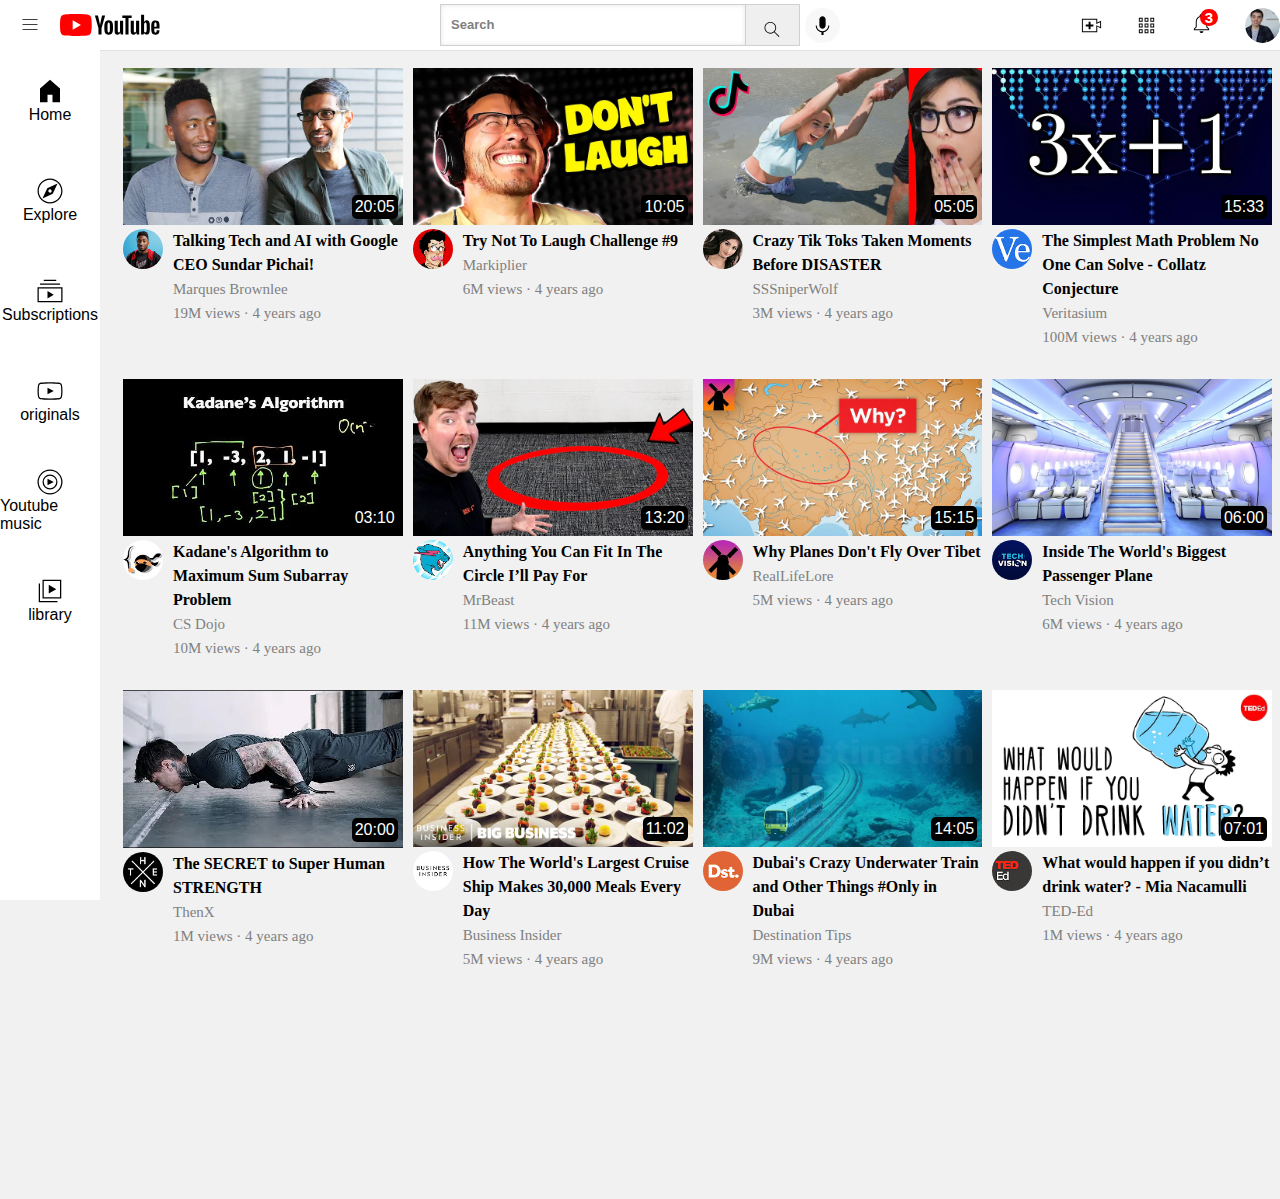
<file: index.html>
<!DOCTYPE html>
<html>
 
 <head> <title>youtube</title>
<link rel="stylesheet" href="youtube.css/videos.css">
<link rel="stylesheet" href="youtube.css/header.css">
<link rel="stylesheet" href="youtube.css/left-setion.css">


<link rel="preconnect" href="https://fonts.googleapis.com">
<link rel="preconnect" href="https://fonts.gstatic.com" crossorigin>
<link href="https://fonts.googleapis.com/css2?family=Press+Start+2P&family=Roboto+Slab:wght@700&family=Roboto:wght@400;500;700&family=Rubik+Mono+One&display=swap" rel="stylesheet">



<style>

  body {
    padding-top: 60px;
  padding-left: 100px;
  padding-bottom: 200px;
  background-color: rgb(241, 241, 241);
  }
</style>

</head>

 

 <body>


<div class="leftside">

<div class="Homediv"><img src="header.css/home.svg"> Home  </div>
<div class="explorediv"> <img src="header.css/explore.svg">Explore </div>
<div class="subscirptiondiv"> <img src="header.css/subscriptions.svg">Subscriptions  </div>
<div class="originalsdiv"> <img src="header.css/originals.svg">originals  </div>
<div class="musicdiv"> <img src="header.css/youtube-music.svg">Youtube music  </div>
<div class="librarydiv"> <img src="header.css/library.svg"> library  </div>
  
</div>




  <div class="header">

  <div class="leftsection"><img class="hamburger" src="header.css/hamburger-menu.svg"><img class="youtubelogo" src="header.css/youtube-logo.svg"></div>


  <div class="middlesection">
    <input class="searchengine" type="text" placeholder="Search">
    <button class="searchbutton">
        <img class="searchimg" src="header.css/search.svg" alt="">
        <div class="searchhover">search</div>
    </button>
         <img class="voicesearch" src="header.css/voice-search-icon.svg" alt="">
  </div>


  <div class="rightsection"> <img class="upload" src="header.css/upload.svg"> <img class="apps" src="header.css/youtube-apps.svg" alt="">
     <div class="notificationbox">
      <img class="notification" src="header.css/notifications.svg">
      <div class="notificationnumber">3</div>
     </div>
    
     <img class="channeltop" src="header.css/my-channel.jpeg" alt="">
    </div>
  
  
    </div>


  




  <div class="grid">

    <div class="container1">
      <div class="thumbnaildev">
        <img class="thumbnail" src="thumbnail-1.webp">
        <div class="videotime">20:05</div>

      
      </div>
      <div class="videoinfosdev"> 
        
        <div class="channeldev"><img class="channel" src="channel-1.jpeg" alt=""></div>
        <div class="paradev"><p class="para1">
          Talking Tech and AI with Google CEO Sundar Pichai!</p>
        <p class="para2">Marques Brownlee</p>
      <p class="para3">19M views 	&#183;  4 years ago</p></div>
      </div>
  
  
  </div>
  
  <div class="container1">
    <div class="thumbnaildev">
      <div class="videotime">10:05</div>
      <img class="thumbnail" src="thumbnail-2.webp"></div>
    <div class="videoinfosdev"> 
      <div class="channeldev"><img class="channel" src="channel-2.jpeg" alt=""></div>
      <div class="paradev"><p class="para1">
        Try Not To Laugh Challenge #9</p>
      <p class="para2">Markiplier</p>
    <p class="para3">6M views 	&#183;  4 years ago</p></div>
    </div>
  
  
  </div>
  
  
  <div class="container1">
    <div class="thumbnaildev">
      <div class="videotime">05:05</div>
      <img class="thumbnail" src="thumbnail-3.webp"></div>
    <div class="videoinfosdev"> 
      <div class="channeldev"><img class="channel" src="channel-3.jpeg" alt=""></div>
      <div class="paradev"><p class="para1">
        Crazy Tik Toks Taken Moments Before DISASTER</p>
      <p class="para2">SSSniperWolf</p>
    <p class="para3">3M views 	&#183;  4 years ago</p></div>
    </div>
  
  
  </div>
  
  
  <div class="container1">
    <div class="thumbnaildev">
      <div class="videotime">15:33</div>
      <img class="thumbnail" src="thumbnail-4.webp"></div>
    <div class="videoinfosdev"> 
      <div class="channeldev"><img class="channel" src="channel-4.jpeg" alt=""></div>
      <div class="paradev"><p class="para1">
        
  The Simplest Math Problem No One Can Solve - Collatz Conjecture</p>
      <p class="para2">Veritasium</p>
    <p class="para3">100M views 	&#183;  4 years ago</p></div>
    </div>
  
  
  </div>
  
  
  <div class="container1">
    <div class="thumbnaildev">
      <div class="videotime">03:10</div>
      <img class="thumbnail" src="thumbnail-5.webp"></div>
    <div class="videoinfosdev"> 
      <div class="channeldev"><img class="channel" src="channel-5.jpeg" alt=""></div>
      <div class="paradev"><p class="para1">
        Kadane's Algorithm to Maximum Sum Subarray Problem</p>
      <p class="para2">CS Dojo</p>
    <p class="para3">10M views 	&#183;  4 years ago</p></div>
    </div>
  
  
  </div>
  
  
  <div class="container1">
    <div class="thumbnaildev">
      <div class="videotime">13:20</div>
      <img class="thumbnail" src="thumbnail-6.webp"></div>
    <div class="videoinfosdev"> 
      <div class="channeldev"><img class="channel" src="channel-6.jpeg" alt=""></div>
      <div class="paradev"><p class="para1">
        Anything You Can Fit In The Circle I’ll Pay For</p>
      <p class="para2">MrBeast</p>
    <p class="para3">11M views 	&#183;  4 years ago</p></div>
    </div>
  
  
  </div>
  
  
  <div class="container1">
    <div class="thumbnaildev">
      <div class="videotime">15:15</div>
      <img class="thumbnail" src="thumbnail-7.webp"></div>
    <div class="videoinfosdev"> 
      <div class="channeldev"><img class="channel" src="channel-7.jpeg" alt=""></div>
      <div class="paradev"><p class="para1">
        Why Planes Don't Fly Over Tibet</p>
      <p class="para2">RealLifeLore</p>
    <p class="para3">5M views 	&#183;  4 years ago</p></div>
    </div>
  
  
  </div>
  
  
  <div class="container1">
    <div class="thumbnaildev">
      <div class="videotime">06:00</div>
      <img class="thumbnail" src="thumbnail-8.webp"></div>
    <div class="videoinfosdev"> 
      <div class="channeldev"><img class="channel" src="channel-8.jpeg" alt=""></div>
      <div class="paradev"><p class="para1">
        Inside The World's Biggest Passenger Plane</p>
      <p class="para2">Tech Vision</p>
    <p class="para3">6M views 	&#183;  4 years ago</p></div>
    </div>
  
  
  </div>
  
  
  <div class="container1">
    <div class="thumbnaildev">
      <div class="videotime">20:00</div>
      <img class="thumbnail" src="thumbnail-9.webp"></div>
    <div class="videoinfosdev"> 
      <div class="channeldev"><img class="channel" src="channel-9.jpeg" alt=""></div>
      <div class="paradev"><p class="para1">
        The SECRET to Super Human STRENGTH</p>
      <p class="para2">ThenX</p>
    <p class="para3">1M views 	&#183;  4 years ago</p></div>
    </div>
  
  
  </div>
  
  
  <div class="container1">
    <div class="thumbnaildev">
      <div class="videotime">11:02</div>
      <img class="thumbnail" src="thumbnail-10.webp"></div>
    <div class="videoinfosdev"> 
      <div class="channeldev"><img class="channel" src="channel-10.jpeg" alt=""></div>
      <div class="paradev"><p class="para1">
        
  How The World's Largest Cruise Ship Makes 30,000 Meals Every Day</p>
      <p class="para2">Business Insider</p>
    <p class="para3">5M views 	&#183;  4 years ago</p></div>
    </div>
  
  
  </div>
  
  
  
  <div class="container1">
    <div class="thumbnaildev"><div class="videotime">14:05</div>
    <img class="thumbnail" src="thumbnail-11.webp"></div>
    <div class="videoinfosdev"> 
      <div class="channeldev"><img class="channel" src="channel-11.jpeg" alt=""></div>
      <div class="paradev"><p class="para1">
        
  Dubai's Crazy Underwater Train and Other Things #Only in Dubai</p>
      <p class="para2">Destination Tips</p>
    <p class="para3">9M views 	&#183;  4 years ago</p></div>
    </div>
  
  
  </div>
  
  
  <div class="container1">
    <div class="thumbnaildev">
      <div class="videotime">07:01</div>
      <img class="thumbnail" src="thumbnail-12.webp"></div>
    <div class="videoinfosdev"> 
      <div class="channeldev"><img class="channel" src="channel-12.jpeg" alt=""></div>
      <div class="paradev"><p class="para1">
        What would happen if you didn’t drink water? - Mia Nacamulli</p>
      <p class="para2">TED-Ed</p>
    <p class="para3">1M views 	&#183;  4 years ago</p></div>
    </div>
  
  </div>
  
  
    
  
  
  
  </div>









  

  









</body>



</html>
</file>
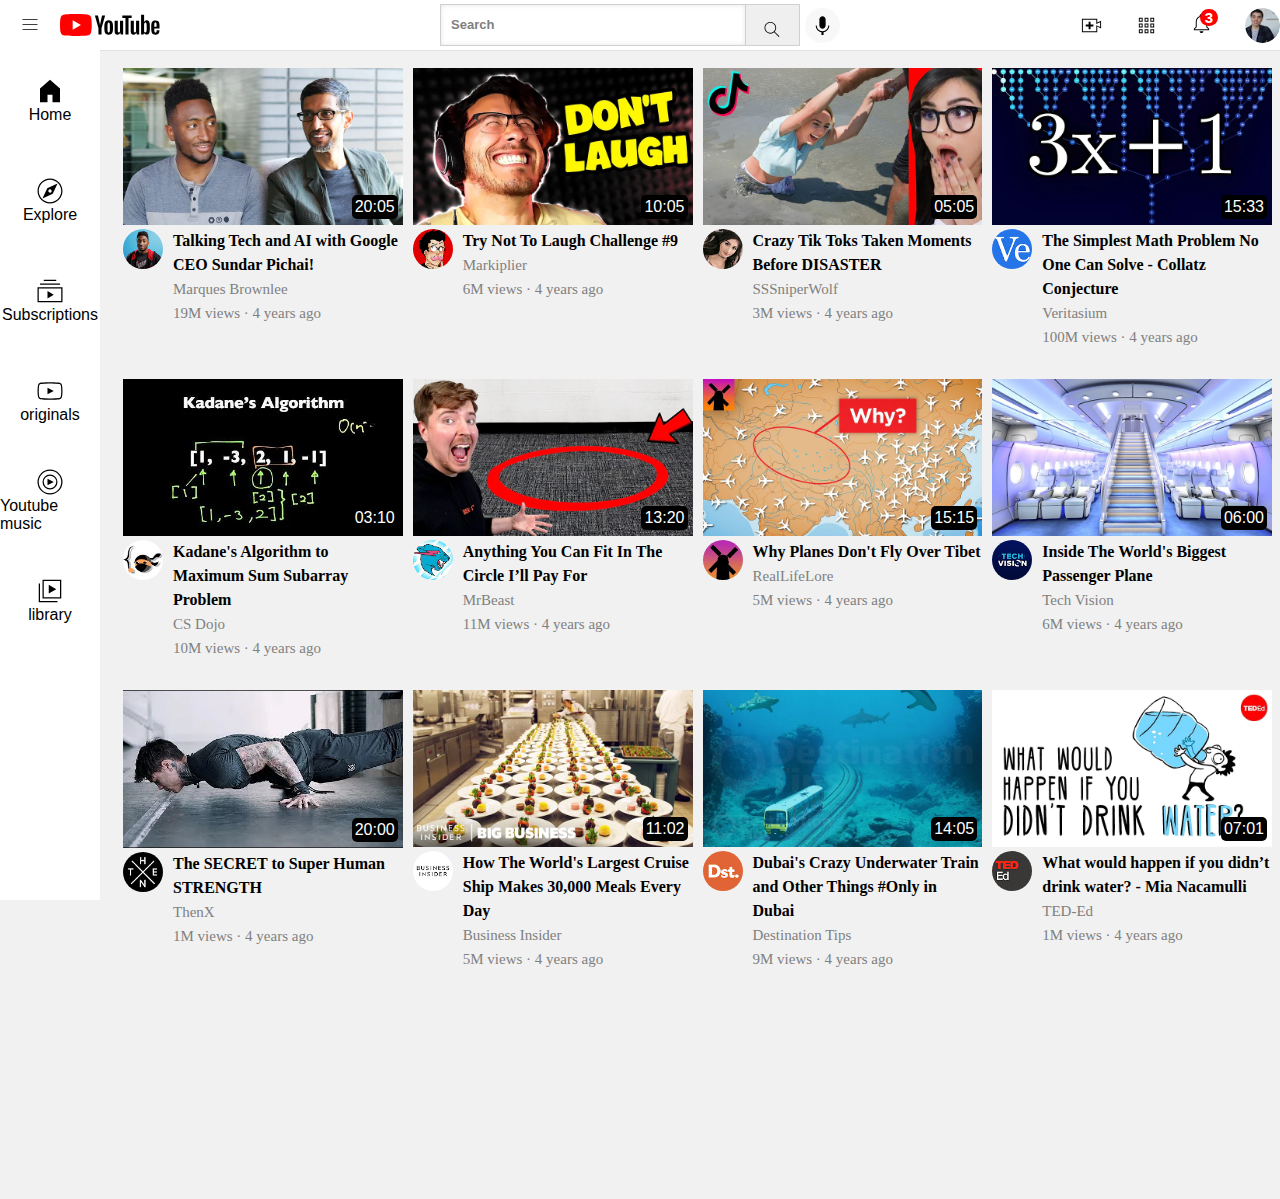
<file: youtube2.html>
<!DOCTYPE html>
<html>
 
 <head> <title>youtube</title>
<link rel="stylesheet" href="youtube.css/videos.css">
<link rel="stylesheet" href="youtube.css/header.css">
<link rel="stylesheet" href="youtube.css/left-setion.css">


<link rel="preconnect" href="https://fonts.googleapis.com">
<link rel="preconnect" href="https://fonts.gstatic.com" crossorigin>
<link href="https://fonts.googleapis.com/css2?family=Press+Start+2P&family=Roboto+Slab:wght@700&family=Roboto:wght@400;500;700&family=Rubik+Mono+One&display=swap" rel="stylesheet">



<style>

  body {
    padding-top: 60px;
  padding-left: 100px;
  padding-bottom: 200px;
  background-color: rgb(241, 241, 241);
  }
</style>

</head>

 

 <body>


<div class="leftside">

<div class="Homediv"><img src="header.css/home.svg"> Home  </div>
<div class="explorediv"> <img src="header.css/explore.svg">Explore </div>
<div class="subscirptiondiv"> <img src="header.css/subscriptions.svg">Subscriptions  </div>
<div class="originalsdiv"> <img src="header.css/originals.svg">originals  </div>
<div class="musicdiv"> <img src="header.css/youtube-music.svg">Youtube music  </div>
<div class="librarydiv"> <img src="header.css/library.svg"> library  </div>
  
</div>




  <div class="header">

  <div class="leftsection"><img class="hamburger" src="header.css/hamburger-menu.svg"><img class="youtubelogo" src="header.css/youtube-logo.svg"></div>


  <div class="middlesection">
    <input class="searchengine" type="text" placeholder="Search">
    <button class="searchbutton">
        <img class="searchimg" src="header.css/search.svg" alt="">
        <div class="searchhover">search</div>
    </button>
         <img class="voicesearch" src="header.css/voice-search-icon.svg" alt="">
  </div>


  <div class="rightsection"> <img class="upload" src="header.css/upload.svg"> <img class="apps" src="header.css/youtube-apps.svg" alt="">
     <div class="notificationbox">
      <img class="notification" src="header.css/notifications.svg">
      <div class="notificationnumber">3</div>
     </div>
    
     <img class="channeltop" src="header.css/my-channel.jpeg" alt="">
    </div>
  
  
    </div>


  




  <div class="grid">

    <div class="container1">
      <div class="thumbnaildev">
        <img class="thumbnail" src="thumbnail-1.webp">
        <div class="videotime">20:05</div>

      
      </div>
      <div class="videoinfosdev"> 
        
        <div class="channeldev"><img class="channel" src="channel-1.jpeg" alt=""></div>
        <div class="paradev"><p class="para1">
          Talking Tech and AI with Google CEO Sundar Pichai!</p>
        <p class="para2">Marques Brownlee</p>
      <p class="para3">19M views 	&#183;  4 years ago</p></div>
      </div>
  
  
  </div>
  
  <div class="container1">
    <div class="thumbnaildev">
      <div class="videotime">10:05</div>
      <img class="thumbnail" src="thumbnail-2.webp"></div>
    <div class="videoinfosdev"> 
      <div class="channeldev"><img class="channel" src="channel-2.jpeg" alt=""></div>
      <div class="paradev"><p class="para1">
        Try Not To Laugh Challenge #9</p>
      <p class="para2">Markiplier</p>
    <p class="para3">6M views 	&#183;  4 years ago</p></div>
    </div>
  
  
  </div>
  
  
  <div class="container1">
    <div class="thumbnaildev">
      <div class="videotime">05:05</div>
      <img class="thumbnail" src="thumbnail-3.webp"></div>
    <div class="videoinfosdev"> 
      <div class="channeldev"><img class="channel" src="channel-3.jpeg" alt=""></div>
      <div class="paradev"><p class="para1">
        Crazy Tik Toks Taken Moments Before DISASTER</p>
      <p class="para2">SSSniperWolf</p>
    <p class="para3">3M views 	&#183;  4 years ago</p></div>
    </div>
  
  
  </div>
  
  
  <div class="container1">
    <div class="thumbnaildev">
      <div class="videotime">15:33</div>
      <img class="thumbnail" src="thumbnail-4.webp"></div>
    <div class="videoinfosdev"> 
      <div class="channeldev"><img class="channel" src="channel-4.jpeg" alt=""></div>
      <div class="paradev"><p class="para1">
        
  The Simplest Math Problem No One Can Solve - Collatz Conjecture</p>
      <p class="para2">Veritasium</p>
    <p class="para3">100M views 	&#183;  4 years ago</p></div>
    </div>
  
  
  </div>
  
  
  <div class="container1">
    <div class="thumbnaildev">
      <div class="videotime">03:10</div>
      <img class="thumbnail" src="thumbnail-5.webp"></div>
    <div class="videoinfosdev"> 
      <div class="channeldev"><img class="channel" src="channel-5.jpeg" alt=""></div>
      <div class="paradev"><p class="para1">
        Kadane's Algorithm to Maximum Sum Subarray Problem</p>
      <p class="para2">CS Dojo</p>
    <p class="para3">10M views 	&#183;  4 years ago</p></div>
    </div>
  
  
  </div>
  
  
  <div class="container1">
    <div class="thumbnaildev">
      <div class="videotime">13:20</div>
      <img class="thumbnail" src="thumbnail-6.webp"></div>
    <div class="videoinfosdev"> 
      <div class="channeldev"><img class="channel" src="channel-6.jpeg" alt=""></div>
      <div class="paradev"><p class="para1">
        Anything You Can Fit In The Circle I’ll Pay For</p>
      <p class="para2">MrBeast</p>
    <p class="para3">11M views 	&#183;  4 years ago</p></div>
    </div>
  
  
  </div>
  
  
  <div class="container1">
    <div class="thumbnaildev">
      <div class="videotime">15:15</div>
      <img class="thumbnail" src="thumbnail-7.webp"></div>
    <div class="videoinfosdev"> 
      <div class="channeldev"><img class="channel" src="channel-7.jpeg" alt=""></div>
      <div class="paradev"><p class="para1">
        Why Planes Don't Fly Over Tibet</p>
      <p class="para2">RealLifeLore</p>
    <p class="para3">5M views 	&#183;  4 years ago</p></div>
    </div>
  
  
  </div>
  
  
  <div class="container1">
    <div class="thumbnaildev">
      <div class="videotime">06:00</div>
      <img class="thumbnail" src="thumbnail-8.webp"></div>
    <div class="videoinfosdev"> 
      <div class="channeldev"><img class="channel" src="channel-8.jpeg" alt=""></div>
      <div class="paradev"><p class="para1">
        Inside The World's Biggest Passenger Plane</p>
      <p class="para2">Tech Vision</p>
    <p class="para3">6M views 	&#183;  4 years ago</p></div>
    </div>
  
  
  </div>
  
  
  <div class="container1">
    <div class="thumbnaildev">
      <div class="videotime">20:00</div>
      <img class="thumbnail" src="thumbnail-9.webp"></div>
    <div class="videoinfosdev"> 
      <div class="channeldev"><img class="channel" src="channel-9.jpeg" alt=""></div>
      <div class="paradev"><p class="para1">
        The SECRET to Super Human STRENGTH</p>
      <p class="para2">ThenX</p>
    <p class="para3">1M views 	&#183;  4 years ago</p></div>
    </div>
  
  
  </div>
  
  
  <div class="container1">
    <div class="thumbnaildev">
      <div class="videotime">11:02</div>
      <img class="thumbnail" src="thumbnail-10.webp"></div>
    <div class="videoinfosdev"> 
      <div class="channeldev"><img class="channel" src="channel-10.jpeg" alt=""></div>
      <div class="paradev"><p class="para1">
        
  How The World's Largest Cruise Ship Makes 30,000 Meals Every Day</p>
      <p class="para2">Business Insider</p>
    <p class="para3">5M views 	&#183;  4 years ago</p></div>
    </div>
  
  
  </div>
  
  
  
  <div class="container1">
    <div class="thumbnaildev"><div class="videotime">14:05</div>
    <img class="thumbnail" src="thumbnail-11.webp"></div>
    <div class="videoinfosdev"> 
      <div class="channeldev"><img class="channel" src="channel-11.jpeg" alt=""></div>
      <div class="paradev"><p class="para1">
        
  Dubai's Crazy Underwater Train and Other Things #Only in Dubai</p>
      <p class="para2">Destination Tips</p>
    <p class="para3">9M views 	&#183;  4 years ago</p></div>
    </div>
  
  
  </div>
  
  
  <div class="container1">
    <div class="thumbnaildev">
      <div class="videotime">07:01</div>
      <img class="thumbnail" src="thumbnail-12.webp"></div>
    <div class="videoinfosdev"> 
      <div class="channeldev"><img class="channel" src="channel-12.jpeg" alt=""></div>
      <div class="paradev"><p class="para1">
        What would happen if you didn’t drink water? - Mia Nacamulli</p>
      <p class="para2">TED-Ed</p>
    <p class="para3">1M views 	&#183;  4 years ago</p></div>
    </div>
  
  </div>
  
  
    
  
  
  
  </div>









  

  









</body>



</html>
</file>
<file: youtube.css/videos.css>
<style>
  p{
    font-family: Arial, Helvetica, sans-serif;
    font-weight: bold;
  }
 

  .grid{
    display: grid; grid-template-columns: 1fr 1fr 1fr 1fr;
    row-gap: 10px;
    column-gap: 10px;
   
    margin-left: 15px;
   }
  @media (max-width: 750px){
    .grid{
     grid-template-columns: 1fr 1fr;
    }
   }
   @media (min-width:1000px){
.grid{
  grid-template-columns: 1fr 1fr 1fr 1fr;
}

   }

   @media (min-width:750px) and (max-width:999px){
    .grid{
      grid-template-columns: 1fr 1fr 1fr;
    }
   }
  .container1{
  display: inline-block;
  }

  .channel{
    border-radius: 50px;
    display: inline-block;
    width: 40px;

  }
  .channeldev{
    display: inline-block;
    width: 40px;
    height: 80px;
  }
  .paradev{
    display: inline-block;
    vertical-align: top;
  }
  .para1,
  .para2,
  .para3{
    margin-top: 0px;
    margin-bottom: 0px;
    line-height: 24px;
    font-weight: bold;
    
  }
  .para2,
  .para3{
    color: grey;
    font-weight: 500;
    font-size: 15px;
  }
  .para3{
    margin-bottom: 20px;
  }
  

.thumbnail{
  width: 100%;
}
.thumbnaildev{
position: relative;
}
.videotime{
  position: absolute;
  background-color: black;
  color: white;
  right: 5px;
  bottom: 10px;
  padding-top: 3px;
  padding-bottom: 3px;
  padding-left: 3px;
  padding-right: 3px;
  border-radius: 5px;
  font-family: Arial, Helvetica, sans-serif;
  font-weight: 500;
}
.videoinfosdev{
  display: inline-block;
  display: grid; grid-template-columns: 40px 1fr;
  column-gap: 10px;
}
 </style>
</file>
<file: youtube.css/header.css>
<style>
body {}

.header{
display: flex;
flex-direction: row;
justify-content: space-between;
align-items: center;
margin-bottom: 10px;
border-bottom-color: rgb(224, 224, 224);
border-bottom-width: 1px;
border-bottom-style: solid;
height: 50px;
background-color: white;
position: fixed;
top: 0;
left: 0px;
right: 0;
z-index: 100;
}
.leftsection{
display: flex;
flex-direction: row;
width: 200px;
align-items: center;
justify-content: start;
z-index: 200;
border-top-color: white;

}
.middlesection{
display: flex;
flex-direction: row;
align-items: center;
justify-content: center;
flex: 1;
max-width: 400px;



}
.rightsection{
display: flex;
flex-direction: row;
align-items: center;
justify-content: space-between;
width: 200px;
flex-shrink: 0px;

}
.searchengine{
height: 25px;
display: flex;
flex: row;
width: 0px;
flex: 1;
border-width: 1px;
border-style: solid;
padding-left: 10px;
padding-top: 7px;
padding-bottom: 8px;
border-color: rgb(209, 207, 207);
box-shadow: inset 0px 0px 5px rgba(0, 0, 0, 0.10);
}
.searchengine::placeholder{
font-family: Arial, Helvetica, sans-serif;
font-weight: bold;
font-size: 13px;
color: gray;

border-color: gray;
border-width: 1px;

}
.hamburger{
width: 20px;
display: flex;
flex: row;
margin-right: 20px;
margin-left: 20px;
}
.youtubelogo{
width: 100px;
display: flex;
flex-direction: row;

}
.upload{
width: 23px;

}
.apps{
width: 23px;
}
.notification{
width: 23px;
}
.channeltop{
width: 35px;
border-radius: 25px;
}
.searchimg{
width: 20px;
display: flex;
flex-direction: row;
align-items: center;
justify-content: center;
margin-top: 9px;
margin-left: 10px;
}
.searchbutton{
background-color: rgb(240, 239, 239);
border-width: 1px;
border-color: rgb(209, 207, 207);
border-style: solid;
height: 42px;
width: 55px;
display: flex;
flex-direction: row;
margin-left: -1px;
position: relative;

}
.searchhover{
  position: absolute;
  background-color: rgb(187, 186, 186);
  bottom: -29px;
  left: 3px;
  padding-left: 5px;
  padding-right: 5px;
  padding-top: 5px;
  padding-bottom: 5px;
  border-radius: 5px;
  opacity: 0;
  pointer-events: none;
  transition: opacity 1s;
}
.searchbutton:hover .searchhover{
opacity: 1;
}


.voicesearch{
width: 25px;
height: 25px;
padding-left: 5px;
padding-right: 5px;
padding-top: 5px;
padding-bottom: 5px;
background-color: rgb(248, 248, 248);
border-radius: 25px;
margin-left: 5px;
}

.notificationbox{
  position: relative;
}
.notificationnumber{
  position: absolute;
  top: -3px;
  right:-5px;
  background-color: red;
  color: white;
  font-weight: 700;
 font-family: Arial, Helvetica, sans-serif;
 font-size: 15px;
 padding-left: 5px;
 padding-right: 5px;
  border-radius: 50px;
}

</style>
</file>
<file: youtube.css/left-setion.css>
<style>
body{
  padding-top: 50px;
  padding-left: 100px;
  padding-bottom: 100px;

}

.leftside{
width: 100px;
margin-top: 0px;

position: fixed;
left: 0px;
top: 50px;
bottom: 0px;
background-color: rgb(255, 255, 255);
z-index: 200;
}
.leftside img{
  width: 30px;

}
.leftside div{
  height: 100px;
  display: flex;
  flex-direction: column;
  align-items: center;
  justify-content: center;
  font-family:  arial;
  font-weight: 500;
  
}

.leftside div:hover{
  background-color: rgb(228, 228, 228);
}

</style>
</file>
